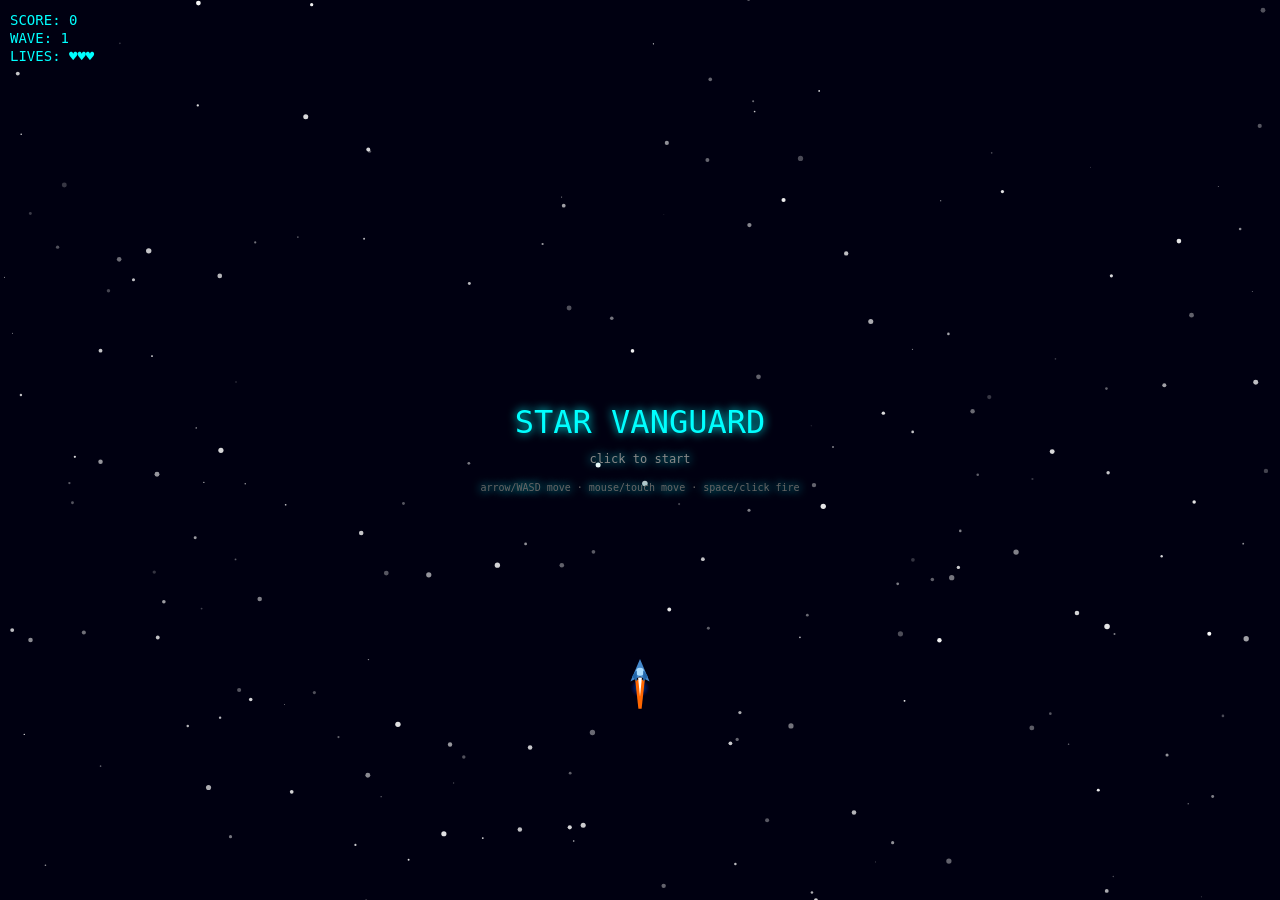
<file: index.html>
<!DOCTYPE html>
<html lang="en">
<head>
<meta charset="UTF-8">
<meta name="viewport" content="width=device-width, initial-scale=1.0, user-scalable=no">
<title>Star Vanguard — Space Shooter</title>
<style>
*{margin:0;padding:0;box-sizing:border-box}
body{background:#000;overflow:hidden;touch-action:none;-webkit-tap-highlight-color:transparent}
canvas{display:block;margin:0 auto}
#ui{position:absolute;top:10px;left:10px;color:#0ff;font:14px monospace;z-index:2;pointer-events:none}
#ui div{margin:2px 0}
#overlay{position:absolute;top:50%;left:50%;transform:translate(-50%,-50%);color:#fff;font:24px monospace;text-align:center;z-index:3;pointer-events:none;text-shadow:0 0 10px #0ff}
</style>
</head>
<body>
<div id="ui">
  <div>SCORE: <span id="score">0</span></div>
  <div>WAVE: <span id="wave">1</span></div>
  <div>LIVES: <span id="lives">♥♥♥</span></div>
  <div id="powerBadge" style="color:#ff0;display:none">POWER-UP</div>
</div>
<div id="overlay"></div>
<canvas id="c"></canvas>

<script>
// ─── STAR VANGUARD ───────────────────────────────────
const canvas = document.getElementById('c');
const ctx = canvas.getContext('2d');
const overlay = document.getElementById('overlay');
const scoreEl = document.getElementById('score');
const waveEl = document.getElementById('wave');
const livesEl = document.getElementById('lives');
const powerBadge = document.getElementById('powerBadge');

let W, H;
function resize() {
  W = canvas.width = window.innerWidth;
  H = canvas.height = window.innerHeight;
}
window.addEventListener('resize', resize);
resize();

// ─── AUDIO ENGINE (Web Audio API) ────────────────────
let audioCtx = null;
function initAudio() {
  if (!audioCtx) audioCtx = new (window.AudioContext || window.webkitAudioContext)();
}
function playSound(freq, type, duration, vol = 0.08, glide = 0) {
  if (!audioCtx) return;
  const t = audioCtx.currentTime;
  const o = audioCtx.createOscillator();
  const g = audioCtx.createGain();
  o.type = type;
  o.frequency.setValueAtTime(freq, t);
  if (glide) o.frequency.linearRampToValueAtTime(freq + glide, t + duration);
  g.gain.setValueAtTime(vol, t);
  g.gain.exponentialRampToValueAtTime(0.001, t + duration);
  o.connect(g);
  g.connect(audioCtx.destination);
  o.start(t);
  o.stop(t + duration);
}
function sfxShoot() { playSound(800, 'square', 0.08, 0.03, -400); }
function sfxHit() { playSound(120, 'sawtooth', 0.15, 0.06); }
function sfxExplosion() { playSound(60, 'sawtooth', 0.3, 0.1); playSound(80, 'triangle', 0.2, 0.08); }
function sfxPowerUp() { playSound(600, 'square', 0.1, 0.05, 200); playSound(900, 'square', 0.08, 0.05, 300); }
function sfxBoss() { playSound(40, 'sawtooth', 0.5, 0.3); }

// ─── INPUT ───────────────────────────────────────────
const keys = {};
let mouseX = W / 2, mouseY = H / 2;
let usingMouse = false;
let usingTouch = false;
let touchActive = false;
let touchId = null;

window.addEventListener('keydown', e => { keys[e.key] = true; initAudio(); });
window.addEventListener('keyup', e => { keys[e.key] = false; });
canvas.addEventListener('mousemove', e => { mouseX = e.clientX; mouseY = e.clientY; usingMouse = true; usingTouch = false; });
canvas.addEventListener('mousedown', e => { initAudio(); usingMouse = true; usingTouch = false; gameState.mouseDown = true; });
canvas.addEventListener('mouseup', () => { gameState.mouseDown = false; });
canvas.addEventListener('touchstart', e => {
  e.preventDefault(); initAudio(); usingTouch = true; usingMouse = false;
  touchActive = true;
  if (touchId === null) {
    touchId = e.changedTouches[0].identifier;
    mouseX = e.changedTouches[0].clientX;
    mouseY = e.changedTouches[0].clientY;
  }
}, {passive: false});
canvas.addEventListener('touchmove', e => {
  e.preventDefault();
  for (let t of e.changedTouches) {
    if (t.identifier === touchId) { mouseX = t.clientX; mouseY = t.clientY; }
  }
}, {passive: false});
canvas.addEventListener('touchend', e => {
  e.preventDefault();
  for (let t of e.changedTouches) {
    if (t.identifier === touchId) { touchId = null; touchActive = false; }
  }
  gameState.mouseDown = false;
}, {passive: false});
canvas.addEventListener('click', () => { initAudio(); if (gameState.state === 'start' || gameState.state === 'gameover') startGame(); });

// ─── PARTICLES ──────────────────────────────────────
const particles = [];
const exhaustParticles = [];
function spawnParticles(x, y, count, color, speed = 3, life = 30, container = particles) {
  for (let i = 0; i < count; i++) {
    const a = Math.random() * Math.PI * 2;
    const s = Math.random() * speed + speed * 0.3;
    container.push({ x, y, vx: Math.cos(a) * s, vy: Math.sin(a) * s, life, maxLife: life, color, size: Math.random() * 3 + 1 });
  }
}
function spawnExhaust(x, y) {
  // Small downward engine particles
  const a = Math.PI / 2 + (Math.random() - 0.5) * 0.6;
  const s = 1 + Math.random() * 2;
  exhaustParticles.push({
    x, y,
    vx: Math.cos(a) * s * 0.3,
    vy: Math.sin(a) * s * 1.5,
    life: 15 + Math.random() * 10,
    maxLife: 25,
    color: Math.random() < 0.5 ? '#ff6600' : '#ffaa00',
    size: 1 + Math.random() * 2,
  });
}

// ─── FLOATING TEXT ──────────────────────────────────
const floatingTexts = [];
function spawnFloatingText(x, y, text, color = '#fff', size = 14) {
  floatingTexts.push({ x, y, text, color, size, vy: -2, life: 45, maxLife: 45 });
}

// ─── COMBO SYSTEM ───────────────────────────────────
function addKill() {
  gameState.comboCount++;
  gameState.comboTimer = 90; // 1.5s window at 60fps
  gameState.comboMultiplier = Math.min(10, 1 + Math.floor(gameState.comboCount / 3));
}
function resetCombo() {
  gameState.comboCount = 0;
  gameState.comboMultiplier = 1;
}

// ─── STARS (parallax background) ───────────────────
const stars = [];
let starBaseW = 0, starBaseH = 0;
function initStars() {
  stars.length = 0;
  starBaseW = W;
  starBaseH = H;
  for (let i = 0; i < 200; i++) {
    stars.push({ x: Math.random() * W, y: Math.random() * H, z: Math.random() * 3 + 0.5, brightness: Math.random() * 0.8 + 0.2 });
  }
}
function scaleStars() {
  // Scale star positions proportionally when viewport resizes
  if (starBaseW === 0 || starBaseH === 0) { initStars(); return; }
  const sx = W / starBaseW;
  const sy = H / starBaseH;
  for (const s of stars) {
    s.x = Math.min(W, Math.max(0, s.x * sx));
    s.y = Math.min(H, Math.max(0, s.y * sy));
  }
  starBaseW = W;
  starBaseH = H;
}
initStars();

// ─── GAME STATE ─────────────────────────────────────
const gameState = {
  state: 'start', // start, playing, gameover
  score: 0,
  wave: 1,
  lives: 3,
  mouseDown: false,
  shootCooldown: 0,
  powerUpActive: false,
  powerUpTimer: 0,
  powerUpType: null,
  invincibleTimer: 0,
  enemySpawnTimer: 0,
  waveEnemiesLeft: 0,
  bossActive: false,
  bossHP: 0,
  bossMaxHP: 0,
  shakeTimer: 0,
  shakeIntensity: 0,
  frameCount: 0,
  comboCount: 0,
  comboTimer: 0,
  comboMultiplier: 1,
  waveTransitionTimer: 0,
};

// ─── PLAYER ─────────────────────────────────────────
const player = {
  x: 0, y: 0,
  vx: 0, vy: 0,
  radius: 16,
  speed: 6,
  dx: 0, dy: 0,
};

function resetPlayer() {
  player.x = W / 2;
  player.y = H * 0.75;
  player.vx = 0;
  player.vy = 0;
}

// ─── BULLETS ────────────────────────────────────────
const bullets = [];
const BULLET_SPEED = 10;
function fireBullet(x, y, angle, speed = BULLET_SPEED) {
  bullets.push({ x, y, vx: Math.cos(angle) * speed, vy: Math.sin(angle) * speed, life: 80 });
}

// ─── ENEMIES ────────────────────────────────────────
const enemies = [];
function spawnEnemy(type) {
  const side = Math.random() < 0.5 ? 'top' : 'left';
  let x, y;
  if (side === 'top') { x = Math.random() * W; y = -30; }
  else { x = -30; y = Math.random() * H * 0.5; }

  const configs = {
    scout: { radius: 12, hp: 1, speed: 2 + Math.random() * 2, color: '#f44', score: 100, fireRate: 0 },
    fighter: { radius: 16, hp: 2, speed: 1.5 + Math.random() * 1.5, color: '#f80', score: 250, fireRate: 120 },
    tank: { radius: 22, hp: 5, speed: 1 + Math.random() * 1, color: '#a4f', score: 500, fireRate: 80 },
    speedy: { radius: 10, hp: 1, speed: 4 + Math.random() * 3, color: '#4f4', score: 150, fireRate: 0 },
  };
  const cfg = configs[type];
  const angle = Math.atan2(player.y - y, player.x - x);
  enemies.push({
    x, y, type,
    radius: cfg.radius,
    hp: cfg.hp,
    maxHp: cfg.hp,
    speed: cfg.speed,
    color: cfg.color,
    score: cfg.score,
    fireRate: cfg.fireRate,
    fireTimer: Math.random() * cfg.fireRate,
    angle,
    wobble: Math.random() * Math.PI * 2,
    wobbleSpeed: (Math.random() - 0.5) * 0.05,
  });
}

function spawnBoss() {
  const boss = {
    x: W / 2, y: -60,
    type: 'boss',
    radius: 40,
    hp: gameState.bossMaxHP,
    maxHp: gameState.bossMaxHP,
    speed: 1.5,
    color: '#f0f',
    score: 5000,
    fireRate: 40,
    fireTimer: 0,
    angle: Math.PI / 2,
    phase: 0,
    phaseTimer: 0,
    targetY: H * 0.2,
  };
  enemies.push(boss);
  gameState.bossActive = true;
  sfxBoss();
}

// ─── POWER-UPS ──────────────────────────────────────
const powerUps = [];
function spawnPowerUp(x, y) {
  const types = ['rapid', 'spread', 'shield'];
  const type = types[Math.floor(Math.random() * types.length)];
  const colors = { rapid: '#ff0', spread: '#0ff', shield: '#0f0' };
  powerUps.push({ x, y, vy: 1.5, type, color: colors[type], radius: 10, life: 300 });
}

function activatePowerUp(type) {
  gameState.powerUpType = type;
  gameState.powerUpTimer = 300; // 5 seconds at 60fps
  gameState.powerUpActive = true;
  powerBadge.style.display = 'block';
  if (type === 'shield') {
    powerBadge.textContent = '🛡 SHIELD';
    gameState.invincibleTimer = 300;
  } else if (type === 'rapid') {
    powerBadge.textContent = '⚡ RAPID FIRE';
  } else if (type === 'spread') {
    powerBadge.textContent = '🔱 SPREAD SHOT';
  }
  sfxPowerUp();
}

// ─── WAVE MANAGEMENT ────────────────────────────────
function startWave() {
  const wave = gameState.wave;
  gameState.enemySpawnTimer = 0;
  const scoutCount = 3 + wave * 2;
  const fighterCount = Math.max(0, wave - 1) * 2;
  const tankCount = Math.max(0, wave - 3);
  const speedyCount = Math.max(0, wave - 2);
  gameState.waveEnemiesLeft = scoutCount + fighterCount + tankCount + speedyCount;

  const spawnList = [];
  for (let i = 0; i < scoutCount; i++) spawnList.push('scout');
  for (let i = 0; i < fighterCount; i++) spawnList.push('fighter');
  for (let i = 0; i < tankCount; i++) spawnList.push('tank');
  for (let i = 0; i < speedyCount; i++) spawnList.push('speedy');

  // Shuffle and stagger
  for (let i = spawnList.length - 1; i > 0; i--) {
    const j = Math.floor(Math.random() * (i + 1));
    [spawnList[i], spawnList[j]] = [spawnList[j], spawnList[i]];
  }

  // Spawn immediately and staggered
  let idx = 0;
  function spawnNext() {
    if (idx >= spawnList.length || gameState.state !== 'playing') return;
    spawnEnemy(spawnList[idx]);
    idx++;
    if (idx < spawnList.length) setTimeout(spawnNext, 300 + Math.random() * 400);
  }
  spawnNext();
  if (spawnList.length > 0) setTimeout(spawnNext, 300 + Math.random() * 400);
}

// ─── GAME LOOP ──────────────────────────────────────
function startGame() {
  initAudio();
  gameState.state = 'playing';
  gameState.score = 0;
  gameState.wave = 1;
  gameState.lives = 3;
  gameState.powerUpActive = false;
  gameState.powerUpTimer = 0;
  gameState.powerUpType = null;
  gameState.invincibleTimer = 0;
  gameState.comboCount = 0;
  gameState.comboTimer = 0;
  gameState.comboMultiplier = 1;
  gameState.waveTransitionTimer = 0;
  gameState.bossActive = false;
  gameState.shakeTimer = 0;
  bullets.length = 0;
  enemies.length = 0;
  particles.length = 0;
  powerUps.length = 0;
  exhaustParticles.length = 0;
  floatingTexts.length = 0;
  resetPlayer();
  overlay.textContent = '';
  powerBadge.style.display = 'none';
  updateHUD();
  startWave();
}

function updateHUD() {
  scoreEl.textContent = gameState.score;
  waveEl.textContent = gameState.wave;
  let hearts = '';
  for (let i = 0; i < gameState.lives; i++) hearts += '♥';
  livesEl.textContent = hearts || '☠';
  if (gameState.comboMultiplier > 1) {
    powerBadge.style.display = 'block';
    powerBadge.textContent = `🔥 COMBO x${gameState.comboMultiplier}`;
    powerBadge.style.color = '#ff0';
  } else if (!gameState.powerUpActive) {
    powerBadge.style.display = 'none';
  }
}

function gameOver() {
  gameState.state = 'gameover';
  sfxExplosion();
  spawnParticles(player.x, player.y, 60, '#ff0', 5, 40);
  spawnParticles(player.x, player.y, 40, '#f80', 4, 35);
  overlay.innerHTML = `GAME OVER<br><span style="font-size:16px;color:#ff0">SCORE: ${gameState.score}</span><br><span style="font-size:12px;color:#888">click to retry</span>`;
  powerBadge.style.display = 'none';
}

function hitPlayer() {
  if (gameState.invincibleTimer > 0) return;
  gameState.lives--;
  gameState.invincibleTimer = 90;
  gameState.shakeTimer = 15;
  gameState.shakeIntensity = 8;
  gameState.powerUpActive = false;
  gameState.powerUpTimer = 0;
  powerBadge.style.display = 'none';
  sfxHit();
  spawnParticles(player.x, player.y, 20, '#fff', 3, 20);
  updateHUD();
  if (gameState.lives <= 0) {
    gameOver();
  }
}

function update() {
  if (gameState.state !== 'playing') return;

  gameState.frameCount++;
  if (gameState.shakeTimer > 0) gameState.shakeTimer--;
  if (gameState.invincibleTimer > 0) gameState.invincibleTimer--;
  if (gameState.comboTimer > 0) {
    gameState.comboTimer--;
    if (gameState.comboTimer <= 0) resetCombo();
  }
  if (gameState.waveTransitionTimer > 0) gameState.waveTransitionTimer--;
  if (gameState.powerUpActive) {
    gameState.powerUpTimer--;
    if (gameState.powerUpTimer <= 0) {
      gameState.powerUpActive = false;
      powerBadge.style.display = 'none';
    }
  }

  // Player movement
  let targetX = player.x, targetY = player.y;
  if (usingMouse || usingTouch) {
    targetX = mouseX;
    targetY = mouseY;
  } else {
    if (keys['ArrowLeft'] || keys['a'] || keys['A']) targetX -= player.speed;
    if (keys['ArrowRight'] || keys['d'] || keys['D']) targetX += player.speed;
    if (keys['ArrowUp'] || keys['w'] || keys['W']) targetY -= player.speed;
    if (keys['ArrowDown'] || keys['s'] || keys['S']) targetY += player.speed;
  }
  player.dx = targetX - player.x;
  player.dy = targetY - player.y;
  const dist = Math.sqrt(player.dx * player.dx + player.dy * player.dy);
  if (dist > player.speed) {
    player.dx = player.dx / dist * player.speed;
    player.dy = player.dy / dist * player.speed;
  }
  player.x += player.dx;
  player.y += player.dy;

  // Clamp
  const margin = player.radius;
  player.x = Math.max(margin, Math.min(W - margin, player.x));
  player.y = Math.max(margin, Math.min(H - margin, player.y));

  // Engine exhaust trail
  if (gameState.state === 'playing') {
    spawnExhaust(player.x, player.y + player.radius * 0.6);
    if (gameState.frameCount % 2 === 0) spawnExhaust(player.x - 4, player.y + player.radius * 0.5);
    if (gameState.frameCount % 2 === 0) spawnExhaust(player.x + 4, player.y + player.radius * 0.5);
  }

  // Shooting
  if (gameState.shootCooldown > 0) gameState.shootCooldown--;
  const cd = gameState.powerUpType === 'rapid' ? 5 : 12;
  const autoFire = usingMouse || usingTouch ? gameState.mouseDown : (keys[' '] || keys['z'] || keys['Z'] || keys['j'] || keys['J']);
  if (autoFire && gameState.shootCooldown <= 0) {
    gameState.shootCooldown = cd;
    sfxShoot();
    const angle = -Math.PI / 2;
    if (gameState.powerUpType === 'spread') {
      fireBullet(player.x, player.y, angle, BULLET_SPEED);
      fireBullet(player.x, player.y, angle - 0.15, BULLET_SPEED);
      fireBullet(player.x, player.y, angle + 0.15, BULLET_SPEED);
      fireBullet(player.x, player.y, angle - 0.3, BULLET_SPEED * 0.9);
      fireBullet(player.x, player.y, angle + 0.3, BULLET_SPEED * 0.9);
    } else {
      fireBullet(player.x, player.y, angle);
    }
  }

  // Update bullets
  for (let i = bullets.length - 1; i >= 0; i--) {
    const b = bullets[i];
    b.x += b.vx;
    b.y += b.vy;
    b.life--;
    if (b.life <= 0 || b.x < -20 || b.x > W + 20 || b.y < -20 || b.y > H + 20) {
      bullets.splice(i, 1);
    }
  }

  // Update enemies
  for (let i = enemies.length - 1; i >= 0; i--) {
    const e = enemies[i];
    if (e.type === 'boss') {
      // Boss AI
      e.phaseTimer++;
      if (e.phaseTimer > 180) { e.phase = (e.phase + 1) % 3; e.phaseTimer = 0; }

      if (e.y < e.targetY) {
        e.y += e.speed;
      } else {
        if (e.phase === 0) {
          e.x += Math.sin(e.phaseTimer * 0.03) * 3;
        } else if (e.phase === 1) {
          e.x = W / 2 + Math.sin(e.phaseTimer * 0.02) * W * 0.4;
        } else {
          e.x = W / 2 + Math.cos(e.phaseTimer * 0.025) * W * 0.35;
        }
      }

      // Boss shooting
      e.fireTimer++;
      if (e.fireTimer >= e.fireRate) {
        e.fireTimer = 0;
        const spread = 0.2;
        for (let j = -2; j <= 2; j++) {
          const a = Math.PI / 2 + j * spread;
          enemies.push({
            x: e.x, y: e.y + e.radius, type: 'ebullet',
            radius: 4, hp: 1, maxHp: 1, speed: 6,
            color: '#f0f', score: 0, fireRate: 0, fireTimer: 0,
            angle: a, vx: Math.cos(a) * 6, vy: Math.sin(a) * 6, life: 120,
          });
        }
      }

      if (e.hp <= 0) {
        addKill();
        const pts = e.score * gameState.comboMultiplier;
        gameState.score += pts;
        gameState.bossActive = false;
        spawnParticles(e.x, e.y, 80, '#f0f', 8, 50);
        spawnParticles(e.x, e.y, 60, '#fff', 6, 40);
        spawnFloatingText(e.x, e.y, `+${pts} BOSS! x${gameState.comboMultiplier}`, '#f0f', 22);
        sfxExplosion();
        spawnPowerUp(e.x, e.y);
        enemies.splice(i, 1);
        // Next wave
        gameState.wave++;
        updateHUD();
        setTimeout(startWave, 1500);
        continue;
      }
    } else if (e.type === 'ebullet') {
      e.x += e.vx;
      e.y += e.vy;
      e.life--;
      if (e.life <= 0 || e.x < -40 || e.x > W + 40 || e.y > H + 40) {
        enemies.splice(i, 1);
        continue;
      }
    } else {
      // Regular enemy AI
      e.wobble += e.wobbleSpeed;
      const targetAngle = Math.atan2(player.y - e.y, player.x - e.x);
      e.angle += (targetAngle - e.angle + e.wobble) * 0.03;
      e.x += Math.cos(e.angle) * e.speed;
      e.y += Math.sin(e.angle) * e.speed;

      // Enemy shooting
      if (e.fireRate > 0) {
        e.fireTimer++;
        if (e.fireTimer >= e.fireRate) {
          e.fireTimer = 0;
          const a = Math.atan2(player.y - e.y, player.x - e.x);
          enemies.push({
            x: e.x, y: e.y, type: 'ebullet',
            radius: 3, hp: 1, maxHp: 1, speed: 5,
            color: '#f44', score: 0, fireRate: 0, fireTimer: 0,
            angle: a, vx: Math.cos(a) * 5, vy: Math.sin(a) * 5, life: 100,
          });
        }
      }

      // Remove if off screen (far)
      if (e.y > H + 100 || e.x < -100 || e.x > W + 100) {
        enemies.splice(i, 1);
        gameState.waveEnemiesLeft--;
        checkWaveComplete();
        continue;
      }
    }
  }

  // Enemy-bullet collision
  for (let bi = bullets.length - 1; bi >= 0; bi--) {
    const b = bullets[bi];
    let hit = false;
    for (let ei = enemies.length - 1; ei >= 0; ei--) {
      const e = enemies[ei];
      if (e.type === 'ebullet') continue;
      const dx = b.x - e.x;
      const dy = b.y - e.y;
      if (dx * dx + dy * dy < (e.radius + 4) * (e.radius + 4)) {
        e.hp--;
        hit = true;
        spawnParticles(b.x, b.y, 3, '#fff', 2, 10);
        if (e.hp <= 0) {
          addKill();
          const pts = e.score * gameState.comboMultiplier;
          gameState.score += pts;
          spawnParticles(e.x, e.y, 15, e.color, 3, 20);
          const comboLabel = gameState.comboMultiplier > 1 ? ` x${gameState.comboMultiplier}` : '';
          spawnFloatingText(e.x, e.y, `+${pts}${comboLabel}`, e.color, 16);
          if (Math.random() < 0.1) spawnPowerUp(e.x, e.y);
          enemies.splice(ei, 1);
          if (e.type !== 'boss') {
            gameState.waveEnemiesLeft--;
            checkWaveComplete();
          }
        }
        break;
      }
    }
    if (hit) bullets.splice(bi, 1);
  }

  // Player-enemy collision
  for (let i = enemies.length - 1; i >= 0; i--) {
    const e = enemies[i];
    if (e.type === 'ebullet') {
      const dx = player.x - e.x;
      const dy = player.y - e.y;
      if (dx * dx + dy * dy < (player.radius + e.radius) * (player.radius + e.radius)) {
        enemies.splice(i, 1);
        hitPlayer();
        spawnParticles(e.x, e.y, 8, '#f00', 3, 15);
        continue;
      }
    } else {
      const dx = player.x - e.x;
      const dy = player.y - e.y;
      if (dx * dx + dy * dy < (player.radius + e.radius) * (player.radius + e.radius)) {
        hitPlayer();
        enemies.splice(i, 1);
        spawnParticles(e.x, e.y, 20, e.color, 4, 25);
        if (e.type !== 'boss') {
          gameState.waveEnemiesLeft--;
          checkWaveComplete();
        }
        continue;
      }
    }
  }

  // Power-up collection
  for (let i = powerUps.length - 1; i >= 0; i--) {
    const p = powerUps[i];
    p.y += p.vy;
    p.life--;
    if (p.life <= 0 || p.y > H + 30) { powerUps.splice(i, 1); continue; }
    const dx = player.x - p.x;
    const dy = player.y - p.y;
    if (dx * dx + dy * dy < (player.radius + p.radius) * (player.radius + p.radius)) {
      activatePowerUp(p.type);
      powerUps.splice(i, 1);
    }
  }

  // Update particles
  for (let i = particles.length - 1; i >= 0; i--) {
    const p = particles[i];
    p.x += p.vx;
    p.y += p.vy;
    p.life--;
    if (p.life <= 0) particles.splice(i, 1);
  }

  // Update exhaust particles
  for (let i = exhaustParticles.length - 1; i >= 0; i--) {
    const p = exhaustParticles[i];
    p.x += p.vx;
    p.y += p.vy;
    p.life--;
    if (p.life <= 0) exhaustParticles.splice(i, 1);
  }

  // Update floating texts
  for (let i = floatingTexts.length - 1; i >= 0; i--) {
    const ft = floatingTexts[i];
    ft.y += ft.vy;
    ft.life--;
    if (ft.life <= 0) floatingTexts.splice(i, 1);
  }

  updateHUD();
}

function checkWaveComplete() {
  if (gameState.waveEnemiesLeft <= 0 && !gameState.bossActive && enemies.filter(e => e.type !== 'ebullet').length === 0) {
    // Boss every 3 waves
    if (gameState.wave % 3 === 0) {
      gameState.bossMaxHP = 10 + gameState.wave * 5;
      gameState.bossHP = gameState.bossMaxHP;
      overlay.innerHTML = `<span style="font-size:28px;color:#f0f">⚠ BOSS INCOMING ⚠</span>`;
      setTimeout(() => { if (gameState.state === 'playing') overlay.innerHTML = ''; }, 800);
      setTimeout(spawnBoss, 1000);
    } else {
      gameState.wave++;
      updateHUD();
      overlay.innerHTML = `<span style="font-size:28px;color:#0ff">WAVE ${gameState.wave}</span>`;
      setTimeout(() => { if (gameState.state === 'playing') overlay.innerHTML = ''; }, 1200);
      setTimeout(startWave, 1500);
    }
  }
}

// ─── RENDER ─────────────────────────────────────────
function drawShip(x, y, radius, color, isPlayer = false) {
  ctx.save();
  ctx.translate(x, y);

  if (isPlayer) {
    // Player ship - detailed design
    ctx.rotate(-Math.PI / 2); // point up

    // Engine glow
    const glowGrad = ctx.createRadialGradient(-radius * 0.8, 0, 0, -radius * 0.8, 0, radius * 0.6);
    glowGrad.addColorStop(0, 'rgba(0,200,255,0.8)');
    glowGrad.addColorStop(0.5, 'rgba(0,100,255,0.3)');
    glowGrad.addColorStop(1, 'rgba(0,0,255,0)');
    ctx.fillStyle = glowGrad;
    ctx.beginPath();
    ctx.arc(-radius * 0.9, 0, radius * 0.6, 0, Math.PI * 2);
    ctx.fill();

    // Flicker flames
    if (gameState.frameCount % 3 === 0) {
      const flameLen = radius * 0.5 + Math.random() * radius * 0.8;
      ctx.fillStyle = '#ff6600';
      ctx.beginPath();
      ctx.moveTo(-radius * 0.3, -radius * 0.3);
      ctx.lineTo(-radius - flameLen, -radius * 0.1);
      ctx.lineTo(-radius - flameLen, radius * 0.1);
      ctx.lineTo(-radius * 0.3, radius * 0.3);
      ctx.fill();
    } else {
      const flameLen = radius * 0.4 + Math.random() * radius * 0.6;
      ctx.fillStyle = '#ffaa00';
      ctx.beginPath();
      ctx.moveTo(-radius * 0.3, -radius * 0.25);
      ctx.lineTo(-radius - flameLen, 0);
      ctx.lineTo(-radius * 0.3, radius * 0.25);
      ctx.fill();
    }

    // Inner flame
    const innerLen = radius * 0.3 + Math.random() * radius * 0.3;
    ctx.fillStyle = '#fff';
    ctx.beginPath();
    ctx.moveTo(-radius * 0.15, -radius * 0.12);
    ctx.lineTo(-radius - innerLen, 0);
    ctx.lineTo(-radius * 0.15, radius * 0.12);
    ctx.fill();

    // Main body
    ctx.fillStyle = '#4488cc';
    ctx.beginPath();
    ctx.moveTo(radius, 0);
    ctx.lineTo(-radius * 0.4, -radius * 0.6);
    ctx.lineTo(-radius * 0.1, 0);
    ctx.lineTo(-radius * 0.4, radius * 0.6);
    ctx.closePath();
    ctx.fill();

    // Cockpit
    ctx.fillStyle = '#aaddff';
    ctx.beginPath();
    ctx.arc(radius * 0.2, 0, radius * 0.25, 0, Math.PI * 2);
    ctx.fill();

    // Wing accents
    ctx.fillStyle = '#2266aa';
    ctx.beginPath();
    ctx.moveTo(radius * 0.3, -radius * 0.2);
    ctx.lineTo(-radius * 0.1, -radius * 0.5);
    ctx.lineTo(-radius * 0.4, -radius * 0.2);
    ctx.closePath();
    ctx.fill();
    ctx.beginPath();
    ctx.moveTo(radius * 0.3, radius * 0.2);
    ctx.lineTo(-radius * 0.1, radius * 0.5);
    ctx.lineTo(-radius * 0.4, radius * 0.2);
    ctx.closePath();
    ctx.fill();

    // Invincibility shield
    if (gameState.invincibleTimer > 0 && gameState.invincibleTimer % 10 < 5) {
      ctx.strokeStyle = '#0ff';
      ctx.lineWidth = 2;
      ctx.beginPath();
      ctx.arc(0, 0, radius * 1.4, 0, Math.PI * 2);
      ctx.stroke();
    }
  } else {
    // Enemy ship
    ctx.rotate(Math.PI / 2);
    ctx.fillStyle = color;
    ctx.beginPath();
    // Hexagonal/diamond shape
    const r = radius;
    ctx.moveTo(0, -r);
    ctx.lineTo(r * 0.7, -r * 0.4);
    ctx.lineTo(r * 0.7, r * 0.4);
    ctx.lineTo(0, r);
    ctx.lineTo(-r * 0.7, r * 0.4);
    ctx.lineTo(-r * 0.7, -r * 0.4);
    ctx.closePath();
    ctx.fill();

    // Eye/core
    ctx.fillStyle = '#fff';
    ctx.beginPath();
    ctx.arc(0, r * 0.2, r * 0.25, 0, Math.PI * 2);
    ctx.fill();
  }

  ctx.restore();
}

function drawBoss(x, y, radius, hp, maxHp) {
  ctx.save();
  ctx.translate(x, y);

  // Pulsing aura
  const pulse = Math.sin(gameState.frameCount * 0.05) * 0.2 + 0.8;
  ctx.strokeStyle = `rgba(255,0,255,${0.3 * pulse})`;
  ctx.lineWidth = 3;
  ctx.beginPath();
  ctx.arc(0, 0, radius * 1.5, 0, Math.PI * 2);
  ctx.stroke();

  // Body
  const grad = ctx.createRadialGradient(0, 0, radius * 0.2, 0, 0, radius);
  grad.addColorStop(0, '#faf');
  grad.addColorStop(0.5, '#a0a');
  grad.addColorStop(1, '#606');
  ctx.fillStyle = grad;
  ctx.beginPath();
  // Complex boss shape
  const spikes = 8;
  for (let i = 0; i < spikes; i++) {
    const a = (i / spikes) * Math.PI * 2 - Math.PI / 2;
    const a2 = ((i + 0.5) / spikes) * Math.PI * 2 - Math.PI / 2;
    const outerR = radius * (0.7 + pulse * 0.3);
    const innerR = radius * 0.5;
    if (i === 0) ctx.moveTo(Math.cos(a) * outerR, Math.sin(a) * outerR);
    else ctx.lineTo(Math.cos(a) * outerR, Math.sin(a) * outerR);
    ctx.lineTo(Math.cos(a2) * innerR, Math.sin(a2) * innerR);
  }
  ctx.closePath();
  ctx.fill();
  ctx.strokeStyle = '#f0f';
  ctx.lineWidth = 2;
  ctx.stroke();

  // Eye
  ctx.fillStyle = '#fff';
  ctx.beginPath();
  ctx.arc(0, -radius * 0.2, radius * 0.25, 0, Math.PI * 2);
  ctx.fill();
  ctx.fillStyle = '#000';
  ctx.beginPath();
  ctx.arc(0, -radius * 0.2, radius * 0.1, 0, Math.PI * 2);
  ctx.fill();

  // HP bar
  const barW = radius * 2;
  const barH = 6;
  const barY = -radius - 18;
  ctx.fillStyle = '#333';
  ctx.fillRect(-barW / 2, barY, barW, barH);
  ctx.fillStyle = '#f0f';
  ctx.fillRect(-barW / 2, barY, barW * (hp / maxHp), barH);

  ctx.restore();
}

function render() {
  // Screen shake
  let sx = 0, sy = 0;
  if (gameState.shakeTimer > 0) {
    sx = (Math.random() - 0.5) * gameState.shakeIntensity * (gameState.shakeTimer / 15);
    sy = (Math.random() - 0.5) * gameState.shakeIntensity * (gameState.shakeTimer / 15);
  }
  ctx.save();
  ctx.translate(sx, sy);

  // Background
  ctx.fillStyle = '#000011';
  ctx.fillRect(0, 0, W, H);

  // Stars with vertical parallax
  for (const s of stars) {
    s.y += s.z * 0.4;
    if (s.y > H + 10) { s.y = -10; s.x = Math.random() * W; }
    const alpha = s.brightness;
    const size = s.z * 0.8;
    ctx.fillStyle = `rgba(255,255,255,${alpha})`;
    ctx.beginPath();
    ctx.arc(s.x, s.y, size, 0, Math.PI * 2);
    ctx.fill();
  }

  // Power-ups
  for (const p of powerUps) {
    const pulse = Math.sin(gameState.frameCount * 0.1) * 0.3 + 0.7;
    ctx.save();
    ctx.translate(p.x, p.y);
    ctx.fillStyle = p.color;
    ctx.globalAlpha = pulse;
    ctx.beginPath();
    // Diamond shape
    ctx.moveTo(0, -p.radius);
    ctx.lineTo(p.radius, 0);
    ctx.lineTo(0, p.radius);
    ctx.lineTo(-p.radius, 0);
    ctx.closePath();
    ctx.fill();
    ctx.globalAlpha = 1;
    // Icon
    ctx.fillStyle = '#000';
    ctx.font = `${p.radius}px monospace`;
    ctx.textAlign = 'center';
    ctx.textBaseline = 'middle';
    const icons = { rapid: '⚡', spread: '🔱', shield: '🛡' };
    ctx.fillText(icons[p.type], 0, 1);
    ctx.restore();
  }

  // Bullets — batched to reduce draw calls
  ctx.fillStyle = '#0ff';
  ctx.shadowColor = '#0ff';
  ctx.shadowBlur = 8;
  ctx.beginPath();
  for (const b of bullets) {
    ctx.moveTo(b.x + 3, b.y);
    ctx.arc(b.x, b.y, 3, 0, Math.PI * 2);
  }
  ctx.fill();
  ctx.shadowBlur = 0;

  // Enemies
  for (const e of enemies) {
    if (e.type === 'ebullet') {
      ctx.fillStyle = e.color;
      ctx.beginPath();
      ctx.arc(e.x, e.y, e.radius, 0, Math.PI * 2);
      ctx.fill();
    } else if (e.type === 'boss') {
      drawBoss(e.x, e.y, e.radius, e.hp, e.maxHp);
    } else {
      drawShip(e.x, e.y, e.radius, e.color);
      // HP bar for tanks
      if (e.type === 'tank') {
        const barW = e.radius * 1.5;
        ctx.fillStyle = '#333';
        ctx.fillRect(e.x - barW / 2, e.y - e.radius - 8, barW, 3);
        ctx.fillStyle = '#4f4';
        ctx.fillRect(e.x - barW / 2, e.y - e.radius - 8, barW * (e.hp / e.maxHp), 3);
      }
    }
  }

  // Particles
  for (const p of particles) {
    const alpha = p.life / p.maxLife;
    ctx.fillStyle = p.color;
    ctx.globalAlpha = alpha;
    ctx.beginPath();
    ctx.arc(p.x, p.y, p.size * alpha, 0, Math.PI * 2);
    ctx.fill();
  }
  ctx.globalAlpha = 1;

  // Exhaust trail particles
  for (const p of exhaustParticles) {
    const alpha = p.life / p.maxLife;
    ctx.fillStyle = p.color;
    ctx.globalAlpha = alpha * 0.7;
    ctx.beginPath();
    ctx.arc(p.x, p.y, p.size, 0, Math.PI * 2);
    ctx.fill();
  }
  ctx.globalAlpha = 1;

  // Floating score text
  for (const ft of floatingTexts) {
    const alpha = ft.life / ft.maxLife;
    ctx.globalAlpha = alpha;
    ctx.fillStyle = ft.color;
    ctx.font = `bold ${ft.size}px monospace`;
    ctx.textAlign = 'center';
    ctx.textBaseline = 'middle';
    ctx.fillText(ft.text, ft.x, ft.y);
  }
  ctx.globalAlpha = 1;

  // Player
  if (gameState.state !== 'gameover') {
    drawShip(player.x, player.y, player.radius, '#4488cc', true);
  }

  ctx.restore();

  // Overlay messages
  if (gameState.state === 'start') {
    overlay.innerHTML = `<span style="font-size:32px;color:#0ff">STAR VANGUARD</span><br>
      <span style="font-size:12px;color:#888">click to start</span><br>
      <span style="font-size:10px;color:#666">arrow/WASD move · mouse/touch move · space/click fire</span>`;
  }
}

// ─── MAIN LOOP ──────────────────────────────────────
resetPlayer();
function loop() {
  update();
  render();
  requestAnimationFrame(loop);
}
requestAnimationFrame(loop);

// Handle resize for stars
window.addEventListener('resize', () => {
  resize();
  scaleStars();
});
</script>
</body>
</html>
</file>
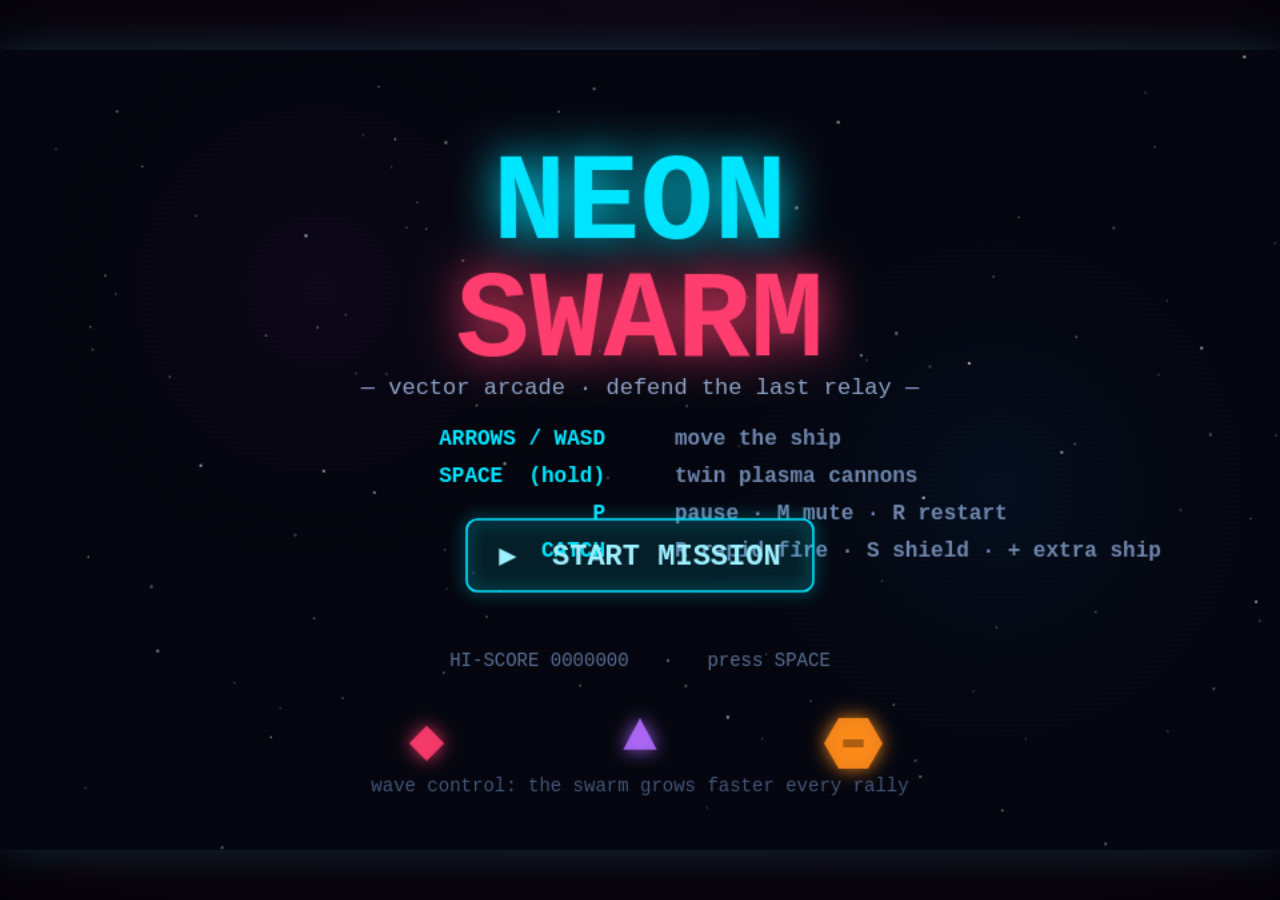
<file: game/index.html>
<!DOCTYPE html>
<html lang="en">
<head>
<meta charset="UTF-8">
<meta name="viewport" content="width=device-width, initial-scale=1.0">
<title>NEON SWARM — Arcade Space Shooter</title>
<style>
  :root { --bg: #04050d; --cyan: #00e5ff; --pink: #ff3d6e; }
  * { margin: 0; padding: 0; box-sizing: border-box; }
  html, body {
    width: 100%; height: 100%;
    background: radial-gradient(1200px 700px at 50% 42%, #0a0f24 0%, var(--bg) 62%, #020208 100%);
    overflow: hidden;
    font-family: "Courier New", ui-monospace, Menlo, Consolas, monospace;
    -webkit-user-select: none; user-select: none;
  }
  #wrap {
    position: fixed; inset: 0;
    display: flex; align-items: center; justify-content: center;
    padding: 12px;
  }
  canvas {
    display: block;
    width: min(96vw, calc(96vh * 1.6));
    height: min(96vh, calc(96vw / 1.6));
    image-rendering: auto;
    box-shadow: 0 0 40px rgba(0, 229, 255, 0.16), 0 0 120px rgba(255, 61, 110, 0.10);
    border-radius: 6px;
    cursor: crosshair;
    outline: none;
  }
</style>
</head>
<body>
<div id="wrap"><canvas id="c" width="960" height="600" tabindex="0"></canvas></div>
<script>
'use strict';
/* ================================================================
   NEON SWARM — a single-file neon space shooter.
   Canvas + vanilla JS only. No libraries, no network, no assets.
   Controls: Arrows / WASD move · Space fire · P pause · M mute · R restart
   Hash scenes for screenshots: #scene=title | #scene=play | #scene=over
   ================================================================ */

/* ---------------- canvas & timing ---------------- */
const cv = document.getElementById('c');
const ctx = cv.getContext('2d');
const W = cv.width, H = cv.height;
const DPR_CAP = 2;
function fit() {
  const wrap = document.getElementById('wrap');
  const vw = wrap.clientWidth, vh = wrap.clientHeight;
  const s = Math.max(0.2, Math.min(vw / W, vh / H));
  cv.style.width = (W * s) + 'px';
  cv.style.height = (H * s) + 'px';
}
window.addEventListener('resize', fit); fit();

const TAU = Math.PI * 2;
const rand = (a, b) => a + Math.random() * (b - a);
const irand = (a, b) => Math.floor(rand(a, b + 1));
const clamp = (v, a, b) => (v < a ? a : v > b ? b : v);
const dist2 = (ax, ay, bx, by) => { const dx = ax - bx, dy = ay - by; return dx * dx + dy * dy; };
const pick = arr => arr[Math.floor(Math.random() * arr.length)];
let last = performance.now();

/* ---------------- audio (generated blips, no assets) ---------------- */
let AC = null, muted = false;
function audio() {
  if (!AC) { try { AC = new (window.AudioContext || window.webkitAudioContext)(); } catch (e) { AC = null; } }
  if (AC && AC.state === 'suspended') AC.resume().catch(() => {});
  return AC;
}
function blip(freq, dur, type, vol, slide) {
  if (muted) return;
  const ac = audio(); if (!ac || ac.state !== 'running') return;
  const t = ac.currentTime;
  const o = ac.createOscillator(), g = ac.createGain();
  o.type = type; o.frequency.setValueAtTime(freq, t);
  if (slide) o.frequency.exponentialRampToValueAtTime(Math.max(30, freq + slide), t + dur);
  g.gain.setValueAtTime(vol, t);
  g.gain.exponentialRampToValueAtTime(0.0001, t + dur);
  o.connect(g).connect(ac.destination);
  o.start(t); o.stop(t + dur + 0.02);
}
const SFX = {
  shoot: () => blip(880, 0.07, 'square', 0.045, -500),
  boom:  () => blip(140, 0.28, 'sawtooth', 0.11, -80),
  hit:   () => blip(220, 0.16, 'triangle', 0.12, -140),
  pow:   () => { blip(520, 0.09, 'square', 0.07, 300); blip(780, 0.12, 'square', 0.06, 300); },
  over:  () => { blip(330, 0.5, 'sawtooth', 0.09, -260); blip(160, 0.7, 'sawtooth', 0.08, -100); },
  wave:  () => { blip(300, 0.12, 'square', 0.06, 180); },
  oneup: () => { blip(500, 0.1, 'square', 0.07, 200); blip(700, 0.1, 'square', 0.07, 200); blip(900, 0.14, 'square', 0.07, 200); },
};

/* ---------------- background: starfield + speed lines ---------------- */
const stars = [];
for (let i = 0; i < 110; i++) {
  stars.push({ x: rand(0, W), y: rand(0, H), z: rand(0.3, 1), tw: rand(0, TAU), spd: rand(0.4, 1.2) });
}
function drawBg(dt, speedMul) {
  ctx.fillStyle = '#05060f';
  ctx.fillRect(0, 0, W, H);
  // nebula glows
  const neb = (x, y, r, c) => {
    const g = ctx.createRadialGradient(x, y, 0, x, y, r);
    g.addColorStop(0, c); g.addColorStop(1, 'rgba(0,0,0,0)');
    ctx.fillStyle = g; ctx.fillRect(x - r, y - r, r * 2, r * 2);
  };
  neb(W * 0.25, H * 0.3, 260, 'rgba(64,20,90,0.16)');
  neb(W * 0.78, H * 0.55, 300, 'rgba(10,60,110,0.18)');
  // stars
  for (const s of stars) {
    s.y += s.spd * 22 * s.z * dt * speedMul;
    s.tw += dt * 3;
    if (s.y > H) { s.y = -2; s.x = rand(0, W); }
    const tw = 0.45 + 0.45 * Math.sin(s.tw);
    ctx.fillStyle = `rgba(${180 + s.z * 60 | 0},${210 + s.z * 40 | 0},255,${0.25 + 0.55 * tw * s.z})`;
    const sz = s.z > 0.75 ? 2 : 1.4;
    ctx.fillRect(s.x, s.y, sz, sz);
  }
  // speed lines during play
  if (speedMul > 1.7) {
    ctx.strokeStyle = 'rgba(120,200,255,0.05)';
    ctx.lineWidth = 1;
    for (let i = 0; i < 7; i++) {
      const x = ((i * 137 + (performance.now() * 0.9) % 137) % W);
      ctx.beginPath(); ctx.moveTo(x, -10); ctx.lineTo(x + 8, 130); ctx.stroke();
    }
  }
  // subtle scanlines
  ctx.fillStyle = 'rgba(0,0,0,0.14)';
  for (let y = 0; y < H; y += 4) ctx.fillRect(0, y, W, 1);
}

/* ---------------- input ---------------- */
const keys = {};
window.addEventListener('keydown', e => {
  const k = e.key.toLowerCase();
  if ([' ', 'arrowup', 'arrowdown', 'arrowleft', 'arrowright'].includes(e.key.toLowerCase()) || e.key === ' ') e.preventDefault();
  keys[k] = true;
  handleKeyPress(k);
});
window.addEventListener('keyup', e => { keys[e.key.toLowerCase()] = false; });
function key(...names) { return names.some(n => keys[n]); }
function handleKeyPress(k) {
  audio();
  if (k === 'm') { muted = !muted; return; }
  if (G.scene === 'title' && (k === ' ' || k === 'enter')) { startGame(); return; }
  if (G.scene === 'over' && (k === 'r' || k === 'enter' || k === ' ')) { startGame(); return; }
  if (G.scene === 'play' && (k === 'p' || k === 'escape')) { G.paused = !G.paused; return; }
}
let mouse = { x: 0, y: 0, down: false };
function canvasPos(e) {
  const r = cv.getBoundingClientRect();
  return { x: (e.clientX - r.left) * (W / r.width), y: (e.clientY - r.top) * (H / r.height) };
}
cv.addEventListener('mousemove', e => { const p = canvasPos(e); mouse.x = p.x; mouse.y = p.y; });
cv.addEventListener('mousedown', e => {
  audio();
  const p = canvasPos(e);
  if (G.scene === 'title' && inRect(p, startBtn)) startGame();
  else if (G.scene === 'over' && inRect(p, restartBtn)) startGame();
  else if (G.scene === 'play') mouse.down = true;
});
cv.addEventListener('mouseup', () => { mouse.down = false; });

/* ---------------- game state ---------------- */
const G = {
  scene: 'title', t: 0, paused: false,
  score: 0, hi: 0, lives: 3, wave: 1, kills: 0, shots: 0, hits: 0,
  combo: 0, comboT: 0, overT: 0,
  shake: 0, waveBanner: 0,
};
try { G.hi = +(localStorage.getItem('neon-swarm-hi') || 0) || 0; } catch (e) {}

const player = {
  x: W / 2, y: H - 90, r: 13, speed: 330,
  fireCD: 0, invuln: 0, rapid: 0, shield: false, tilt: 0, dead: false,
};
let bullets = [], ebullets = [], enemies = [], parts = [], powers = [];

/* ---------------- entity factories ---------------- */
function pSpawn(x, y, vx, vy, life, color, size, glow) {
  parts.push({ x, y, vx, vy, life, max: life, color, size, glow: !!glow });
}
function explode(x, y, color, n, spd) {
  for (let i = 0; i < n; i++) {
    const a = rand(0, TAU), s = rand(spd * 0.3, spd);
    pSpawn(x, y, Math.cos(a) * s, Math.sin(a) * s, rand(0.25, 0.7), color, rand(1.5, 3.5), true);
  }
  pSpawn(x, y, 0, 0, 0.35, '#ffffff', 14, true); // shockwave core
  G.shake = Math.min(G.shake + 4, 9);
}
function addRing(x, y, color) {
  parts.push({ x, y, ring: true, r: 6, vr: 220, life: 0.4, max: 0.4, color, size: 2 });
}
function dropPower(x, y) {
  if (Math.random() > 0.085) return;
  const roll = Math.random();
  powers.push({
    x, y, r: 11,
    kind: roll < 0.42 ? 'R' : roll < 0.78 ? 'S' : 'H',
    t: 0,
  });
}
const KINDS = {
  R: { color: '#ffe14d', label: 'R', name: 'RAPID FIRE' },
  S: { color: '#4dffb1', label: 'S', name: 'SHIELD' },
  H: { color: '#ff6ec7', label: '+', name: '+1 SHIP' },
};
function spawnEnemy(kind, x, y, wave) {
  const d = 1 + (wave - 1) * 0.35;
  const base = {
    x, y, t: rand(0, TAU), kind, dead: false,
    fireT: rand(1.2, 2.8),
  };
  if (kind === 'grunt') {
    Object.assign(base, { r: 15, hp: 1, speed: (34 + wave * 4) * d * 0.9, fireRate: rand(2.6, 4) - wave * 0.18, sway: rand(26, 60), swayF: rand(1.2, 2), pts: 100, color: '#ff3d6e' });
  } else if (kind === 'weaver') {
    Object.assign(base, { r: 14, hp: 2, speed: (46 + wave * 5) * d * 0.9, fireRate: rand(3, 4.6) - wave * 0.2, sway: rand(60, 110), swayF: rand(2.2, 3.2), pts: 160, color: '#b26bff' });
  } else { // tank
    Object.assign(base, { r: 24, hp: 4 + Math.floor(wave / 2), speed: (20 + wave * 2.2), fireRate: rand(1.9, 2.6), sway: 0, swayF: 0, pts: 420, color: '#ff8c1a', aimed: true });
  }
  enemies.push(base);
}

/* ---------------- wave spawning ---------------- */
let spawnQueue = [], spawnT = 0, waveState = 'spawning';
function queueWave(w) {
  spawnQueue = [];
  const rows = Math.min(2 + Math.floor((w - 1) / 2), 5);
  const cols = Math.min(5 + w, 9);
  for (let r = 0; r < rows; r++) {
    for (let c = 0; c < cols; c++) {
      let kind = 'grunt';
      if (w >= 2 && r === rows - 1 && c % 2 === 0) kind = 'weaver';
      if (w >= 3 && r === 0 && c % 3 === 0) kind = 'tank';
      spawnQueue.push({ kind, x: 70 + c * ((W - 140) / Math.max(1, cols - 1)), y: -30 - r * 48, d: c * 0.05 + r * 0.14 });
    }
  }
  spawnT = 0; waveState = 'spawning';
}
function startWave(w) {
  G.wave = w;
  G.waveBanner = 1.8;
  queueWave(w);
  SFX.wave();
}

/* ---------------- run control ---------------- */
function startGame() {
  // A human is driving: disable the screenshot autopilot for this run.
  G.demo = false; demo.on = false;
  G.scene = 'play'; G.t = 0;
  G.score = 0; G.lives = 3; G.kills = 0; G.shots = 0; G.hits = 0;
  G.combo = 0; G.comboT = 0; G.paused = false; G.shake = 0;
  player.x = W / 2; player.y = H - 90; player.invuln = 1.6; player.rapid = 0;
  player.shield = false; player.dead = false; player.fireCD = 0; player.tilt = 0;
  bullets = []; ebullets = []; enemies = []; parts = []; powers = [];
  startWave(1);
}
function gameOver() {
  G.scene = 'over';
  G.overT = 0;
  if (G.score > G.hi) {
    G.hi = G.score;
    try { localStorage.setItem('neon-swarm-hi', String(G.hi)); } catch (e) {}
  }
  SFX.over();
}

/* ---------------- butts & UI ---------------- */
let startBtn = { x: W / 2 - 130, y: 352, w: 260, h: 54 };
let restartBtn = { x: W / 2 - 130, y: 396, w: 260, h: 54 };
function inRect(p, r) { return p.x >= r.x && p.x <= r.x + r.w && p.y >= r.y && p.y <= r.y + r.h; }
function drawButton(b, label, hover) {
  ctx.save();
  ctx.strokeStyle = hover ? '#ffffff' : '#00e5ff';
  ctx.lineWidth = hover ? 2.4 : 1.6;
  ctx.shadowColor = '#00e5ff'; ctx.shadowBlur = hover ? 22 : 12;
  ctx.fillStyle = hover ? 'rgba(0,229,255,0.14)' : 'rgba(0,229,255,0.06)';
  rr(b.x, b.y, b.w, b.h, 8); ctx.fill(); ctx.stroke();
  ctx.shadowBlur = 0;
  ctx.fillStyle = hover ? '#ffffff' : '#9ff0ff';
  ctx.font = 'bold 22px "Courier New", monospace';
  ctx.textAlign = 'center'; ctx.textBaseline = 'middle';
  ctx.fillText(label, b.x + b.w / 2, b.y + b.h / 2 + 1);
  ctx.restore();
}
function rr(x, y, w, h, r) {
  ctx.beginPath();
  ctx.moveTo(x + r, y);
  ctx.arcTo(x + w, y, x + w, y + h, r);
  ctx.arcTo(x + w, y + h, x, y + h, r);
  ctx.arcTo(x, y + h, x, y, r);
  ctx.arcTo(x, y, x + w, y, r);
  ctx.closePath();
}
function glowText(text, x, y, size, color, blur) {
  ctx.save();
  ctx.font = `bold ${size}px "Courier New", monospace`;
  ctx.textAlign = 'center'; ctx.textBaseline = 'middle';
  ctx.shadowColor = color; ctx.shadowBlur = blur || 18;
  ctx.fillStyle = color;
  ctx.fillText(text, x, y);
  ctx.shadowBlur = 0;
  ctx.restore();
}
function hud() {
  ctx.save();
  ctx.textBaseline = 'middle'; ctx.textAlign = 'left';
  ctx.font = 'bold 17px "Courier New", monospace';
  glowText('SCORE ' + String(G.score).padStart(7, '0'), 18, 26, '#9ff0ff', 12);
  ctx.textAlign = 'right';
  glowText('HI ' + String(G.hi).padStart(7, '0'), W - 18, 26, '#7f8cff', 10);
  // combo
  if (G.combo > 1) {
    const a = clamp(G.comboT / 2.4, 0, 1);
    ctx.textAlign = 'left';
    ctx.globalAlpha = a;
    glowText('COMBO x' + G.combo, 18, 52, '#ffe14d', 12);
    ctx.globalAlpha = 1;
  }
  // lives as mini ships
  for (let i = 0; i < G.lives; i++) shipShape(36 + i * 24, 56, 7, '#00e5ff');
  ctx.textAlign = 'left';
  if (player.shield) glowText('SHIELD', 18, 84, '#4dffb1', 10);
  if (player.rapid > 0) glowText('RAPID', 18, 106, '#ffe14d', 10);
  // wave indicator
  ctx.textAlign = 'center';
  glowText('WAVE ' + G.wave, W / 2, 26, '#c9c9ff', 12);
  if (G.waveBanner > 0) {
    const a = clamp(G.waveBanner / 0.5, 0, 1);
    ctx.globalAlpha = a;
    glowText('WAVE ' + G.wave + ' INBOUND', W / 2, H * 0.36, '#ff3d6e', 34);
    ctx.globalAlpha = 1;
  }
  ctx.restore();
}

/* ---------------- gameplay update ---------------- */
function update(dt) {
  G.t += dt;
  // player movement
  let mx = (keys['arrowright'] || keys['d'] ? 1 : 0) - (keys['arrowleft'] || keys['a'] ? 1 : 0);
  let my = (keys['arrowdown'] || keys['s'] ? 1 : 0) - (keys['arrowup'] || keys['w'] ? 1 : 0);
  if (mx === 0 && my === 0 && mouse.down && G.scene === 'play') {
    const dx = mouse.x - player.x, dy = mouse.y - player.y;
    const d = Math.hypot(dx, dy);
    if (d > 4) { mx = dx / d; my = dy / d; }
  }
  player.x += mx * player.speed * dt;
  player.y += my * player.speed * dt;
  player.x = clamp(player.x, 18, W - 18);
  player.y = clamp(player.y, 64, H - 24);
  player.tilt += ((mx * 0.35) - player.tilt) * Math.min(1, dt * 10);
  // thruster trail
  if (Math.random() < 0.55) {
    pSpawn(player.x + rand(-4, 4), player.y + 16, rand(-12, 12), rand(90, 160), rand(0.15, 0.3), '#0099ff', rand(1, 2), true);
  }
  // timers
  if (player.invuln > 0) player.invuln -= dt;
  if (player.rapid > 0) player.rapid -= dt;
  if (G.waveBanner > 0) G.waveBanner -= dt;
  player.fireCD -= dt;
  // firing (space or mouse hold)
  if (G.scene === 'play' && !G.paused && (keys[' '] || mouse.down) && player.fireCD <= 0 && !player.dead) {
    player.fireCD = player.rapid > 0 ? 0.075 : 0.15;
    bullets.push({ x: player.x - 7, y: player.y - 12, vx: 0, vy: -760, r: 3.4, c: '#7df9ff' });
    bullets.push({ x: player.x + 7, y: player.y - 12, vx: 0, vy: -760, r: 3.4, c: '#7df9ff' });
    G.shots += 2;
    SFX.shoot();
    pSpawn(player.x - 7, player.y - 14, 0, -40, 0.1, '#7df9ff', 2, true);
    pSpawn(player.x + 7, player.y - 14, 0, -40, 0.1, '#7df9ff', 2, true);
  }
  // player bullets
  for (let i = bullets.length - 1; i >= 0; i--) {
    const b = bullets[i];
    b.y += b.vy * dt;
    if (b.y < -20) { bullets.splice(i, 1); continue; }
    for (let j = enemies.length - 1; j >= 0; j--) {
      const e = enemies[j];
      if (dist2(b.x, b.y, e.x, e.y) < (e.r + b.r) * (e.r + b.r)) {
        bullets.splice(i, 1);
        e.hp -= 1; G.hits++;
        pSpawn(b.x, b.y, 0, 0, 0.12, '#ffffff', 5, true);
        if (e.hp <= 0) killEnemy(j);
        break;
      }
    }
  }
  // enemies
  for (let i = enemies.length - 1; i >= 0; i--) {
    const e = enemies[i];
    e.t += dt;
    e.x += Math.sin(e.t * e.swayF * TAU * 0.2) * e.sway * dt * 1.4;
    e.y += e.speed * dt;
    if (e.x < 20) e.x = 20; if (e.x > W - 20) e.x = W - 20;
    e.fireT -= dt;
    if (e.fireT <= 0 && e.y > 20 && e.y < H * 0.7 && !player.dead) {
      e.fireT = clamp(e.fireRate, 0.5, 9);
      if (e.aimed) {
        if (G.scene === 'play' || G.demo) {
          const a = Math.atan2(player.y - e.y, player.x - e.x);
          for (let k = -1; k <= 1; k++) {
            ebullets.push({ x: e.x, y: e.y + 10, vx: Math.cos(a + k * 0.16) * 210, vy: Math.sin(a + k * 0.16) * 210, r: 4.5, c: '#ffb340' });
          }
        }
      }
      else if (e.kind === 'weaver') {
        ebullets.push({ x: e.x, y: e.y + 10, vx: rand(-30, 30), vy: 250 + G.wave * 18, r: 4, c: '#d9a6ff' });
      }
      else if (Math.random() < 0.7) {
        ebullets.push({ x: e.x, y: e.y + 10, vx: 0, vy: 190 + G.wave * 20, r: 4, c: '#ff5c8a' });
      }
    }
    if (e.y > H + 40) {
      enemies.splice(i, 1);
      if (G.scene === 'play' || G.demo) { loseShip('slipped through'); }
    }
  }
  // enemy bullets
  for (let i = ebullets.length - 1; i >= 0; i--) {
    const b = ebullets[i];
    b.x += b.vx * dt; b.y += b.vy * dt;
    if (b.y > H + 20 || b.y < -20 || b.x < -20 || b.x > W + 20) { ebullets.splice(i, 1); continue; }
    if (player.invuln <= 0 && !player.dead) {
      if (dist2(b.x, b.y, player.x, player.y) < (player.r + b.r) * (player.r + b.r)) {
        ebullets.splice(i, 1);
        hitPlayer(b.x, b.y);
      }
    }
  }
  // enemies vs player body
  for (let i = enemies.length - 1; i >= 0; i--) {
    const e = enemies[i];
    if (player.invuln <= 0 && !player.dead && (G.scene === 'play' || G.demo) && dist2(e.x, e.y, player.x, player.y) < (e.r + player.r) * (e.r + player.r)) {
      if (G.scene === 'play') { killEnemy(i, true); hitPlayer(e.x, e.y); }
      else { hitPlayer(e.x, e.y); }
    }
  }
  // powers
  for (let i = powers.length - 1; i >= 0; i--) {
    const p = powers[i];
    p.y += 62 * dt; p.t += dt;
    if (p.y > H + 30) { powers.splice(i, 1); continue; }
    if (!player.dead && dist2(p.x, p.y, player.x, player.y) < (p.r + player.r + 4) * (p.r + player.r + 4)) {
      applyPower(p); powers.splice(i, 1);
    }
  }
  // particles
  for (let i = parts.length - 1; i >= 0; i--) {
    const p = parts[i];
    p.life -= dt;
    if (p.life <= 0) { parts.splice(i, 1); continue; }
    if (p.ring) p.r += p.vr * dt;
    else { p.x += p.vx * dt; p.y += p.vy * dt; p.vx *= 0.985; p.vy *= 0.985; }
  }
  // combo timer
  if (G.comboT > 0) { G.comboT -= dt; if (G.comboT <= 0) G.combo = 0; }
  // wave management
  if (G.scene === 'play' || G.demo) {
    if (waveState === 'spawning') {
      spawnT -= dt;
      while (spawnT <= 0 && spawnQueue.length) {
        const s = spawnQueue.shift();
        spawnEnemy(s.kind, s.x, s.y, G.wave);
        spawnT += 0.16;
      }
      if (!spawnQueue.length) waveState = 'clearing';
    } else if (!enemies.length) {
      startWave(G.wave + 1);
    }
  }
  G.shake = Math.max(0, G.shake - dt * 22);
}
function killEnemy(idx, silent) {
  const e = enemies[idx];
  if (!e) return;
  enemies.splice(idx, 1);
  G.kills++;
  // combo
  if (G.scene === 'play') {
    G.combo = G.comboT > 0 ? Math.min(G.combo + 1, 8) : 1;
    G.comboT = 2.4;
    G.score += e.pts * G.combo;
  } else if (G.demo) {
    G.score += e.pts;
    G.combo = G.comboT > 0 ? Math.min(G.combo + 1, 8) : 1;
    G.comboT = 2.4;
  }
  if (!silent) { explode(e.x, e.y, e.color, 16, 190); addRing(e.x, e.y, e.color); SFX.boom(); }
  dropPower(e.x, e.y);
}
function hitPlayer(x, y) {
  if (player.shield) {
    player.shield = false;
    addRing(player.x, player.y, '#4dffb1');
    player.invuln = 1.2;
    SFX.pow();
    explode(x, y, '#4dffb1', 10, 150);
    return;
  }
  loseShip('destroyed');
  explode(x, y, '#00e5ff', 26, 260);
  SFX.hit();
}
function loseShip(reason) {
  if (player.dead) return;
  G.lives--;
  if (G.lives <= 0) {
    player.dead = true;
    explode(player.x, player.y, '#fff', 46, 320);
    setTimeout(gameOver, 300);
    return;
  }
  player.invuln = 2.2;
}
function applyPower(p) {
  const k = KINDS[p.kind];
  if (p.kind === 'R') { player.rapid = 8; }
  else if (p.kind === 'S') { player.shield = true; }
  else if (p.kind === 'H') {
    if (G.lives < 5) { G.lives++; SFX.oneup(); }
    else { G.score += 500; }
  }
  if (p.kind !== 'H' || G.lives < 5) SFX.pow();
  addRing(player.x, player.y, k.color);
  pSpawn(p.x, p.y, 0, 0, 0.3, k.color, 12, true);
}

/* ---------------- demo autopilot (for #scene=over screenshots) ---------------- */
const demo = { on: false, aiX: W / 2, think: 0, plan: 0, started: 0, killAt: 999 };
function demoThink(dt) {
  demo.think -= dt;
  demo.aiX += demo.plan * player.speed * dt;
  demo.aiX = clamp(demo.aiX, 24, W - 24);
  // steer toward nearest open column under incoming fire
  if (demo.think <= 0) {
    demo.think = 0.22;
    let danger = null, bd = 1e9;
    for (const b of ebullets) {
      if (b.vy > 0 && b.y < player.y) {
        const d = Math.abs(b.x - demo.aiX) + Math.abs(b.y - player.y) * 0.15;
        if (d < bd) { bd = d; danger = b; }
      }
    }
    if (danger) {
      const side = danger.vx > 0 ? 1 : -1;
      demo.plan = (danger.x > demo.aiX ? -1 : 1) * 1 + (danger.x > demo.aiX ? -0.35 : 0.35);
      demo.plan = rand(-0.9, 0.9) + (side * 0.4);
    } else {
      // pursue lowest enemy
      let low = null;
      for (const e of enemies) if (!low || e.y > low.y) low = e;
      demo.plan = low ? clamp((low.x - demo.aiX) / 220, -1, 1) : 0;
    }
  }
  player.x = demo.aiX;
  player.y = H - 90;
  if (player.fireCD <= 0 && !player.dead) {
    player.fireCD = 0.13;
    bullets.push({ x: player.x - 7, y: player.y - 12, vx: 0, vy: -760, r: 3.4, c: '#7df9ff' });
    bullets.push({ x: player.x + 7, y: player.y - 12, vx: 0, vy: -760, r: 3.4, c: '#7df9ff' });
  }
  if (performance.now() - demo.started > 26000) { player.dead = true; setTimeout(gameOver, 300); }
}
function startDemo() {
  startGame();               // resets everything, clears demo flags
  G.demo = true;             // then re-enable the autopilot on the fresh run
  demo.on = true; demo.think = 0; demo.plan = 0; demo.started = performance.now();
  G.scene = 'play';
}

/* ---------------- scenes ---------------- */
function drawTitle() {
  drawBg(0.016, 1.5);
  // title
  glowText('NEON', W / 2, 118, 92, '#00e5ff', 34);
  glowText('SWARM', W / 2, 206, 92, '#ff3d6e', 34);
  ctx.font = '17px "Courier New", monospace';
  ctx.fillStyle = '#8fa3c8'; ctx.textAlign = 'center';
  ctx.fillText('— vector arcade · defend the last relay —', W / 2, 258);
  // keys guide
  ctx.font = 'bold 16px "Courier New", monospace';
  const lines = [
    ['ARROWS / WASD', 'move the ship'],
    ['SPACE  (hold)', 'twin plasma cannons'],
    ['P', 'pause · M mute · R restart'],
    ['CATCH', 'R rapid fire · S shield · + extra ship'],
  ];
  lines.forEach((l, i) => {
    ctx.textAlign = 'right';
    ctx.fillStyle = '#00e5ff';
    ctx.fillText(l[0], W / 2 - 26, 296 + i * 28);
    ctx.textAlign = 'left';
    ctx.fillStyle = '#6f86ad';
    ctx.fillText(l[1], W / 2 + 26, 296 + i * 28);
  });
  const hover = inRect(mouse, startBtn);
  drawButton(startBtn, '▶  START MISSION', hover);
  ctx.fillStyle = '#5a6f95';
  ctx.font = '14px "Courier New", monospace';
  ctx.textAlign = 'center';
  ctx.fillText('HI-SCORE ' + String(G.hi).padStart(7, '0') + '   ·   press SPACE', W / 2, 462);
  ctx.fillStyle = '#445577';
  ctx.fillText('wave control: the swarm grows faster every rally', W / 2, 556);
  // decorative enemy parade
  const decos = [
    { x: W / 2 - 160, y: 520, c: '#ff3d6e', r: 15 },
    { x: W / 2, y: 515, c: '#b26bff', r: 14 },
    { x: W / 2 + 160, y: 520, c: '#ff8c1a', r: 22 },
  ];
  for (const d of decos) enemyShape(d.x, d.y, d.r, d.c, 0.9);
}
function enemyShape(x, y, r, color, a) {
  ctx.save();
  ctx.globalAlpha = a === undefined ? 1 : a;
  ctx.fillStyle = color;
  ctx.shadowColor = color; ctx.shadowBlur = 14;
  ctx.translate(x, y);
  if (color === '#ff3d6e') {
    ctx.rotate(Math.PI / 4);
    ctx.fillRect(-r * 0.62, -r * 0.62, r * 1.24, r * 1.24);
  } else if (color === '#b26bff') {
    ctx.beginPath();
    ctx.moveTo(0, -r); ctx.lineTo(r * 0.9, r * 0.7); ctx.lineTo(-r * 0.9, r * 0.7);
    ctx.closePath(); ctx.fill();
  } else {
    ctx.beginPath();
    for (let i = 0; i < 6; i++) {
      const ang = i / 6 * TAU;
      const px = Math.cos(ang) * r, py = Math.sin(ang) * r;
      i === 0 ? ctx.moveTo(px, py) : ctx.lineTo(px, py);
    }
    ctx.closePath(); ctx.fill();
    ctx.fillStyle = 'rgba(0,0,0,0.35)';
    ctx.fillRect(-r * 0.35, -3, r * 0.7, 6);
  }
  ctx.restore();
}
function shipShape(x, y, r, color) {
  ctx.save();
  ctx.translate(x, y);
  ctx.shadowColor = color; ctx.shadowBlur = 16;
  ctx.fillStyle = color;
  ctx.beginPath();
  ctx.moveTo(0, -r);
  ctx.lineTo(r * 0.86, r * 0.55);
  ctx.lineTo(r * 0.34, r * 0.2);
  ctx.lineTo(0, r * 0.62);
  ctx.lineTo(-r * 0.34, r * 0.2);
  ctx.lineTo(-r * 0.86, r * 0.55);
  ctx.closePath();
  ctx.fill();
  ctx.fillStyle = '#eaffff';
  ctx.beginPath(); ctx.arc(0, -r * 0.15, r * 0.22, 0, TAU); ctx.fill();
  ctx.restore();
}
function drawPlay(dt) {
  drawBg(dt, 1.4 + G.wave * 0.35);
  // demo hook
  if (G.demo) demoThink(dt);
  // bullets
  for (const b of bullets) { dot(b.x, b.y, b.r, b.c, 12); bulletTail(b); }
  for (const b of ebullets) { dot(b.x, b.y, b.r, b.c, 10); }
  // powers
  for (const p of powers) {
    const k = KINDS[p.kind];
    ctx.save();
    ctx.translate(p.x, p.y);
    ctx.rotate(Math.sin(p.t * 4) * 0.3);
    ctx.strokeStyle = k.color; ctx.lineWidth = 2;
    ctx.shadowColor = k.color; ctx.shadowBlur = 12;
    rr(-10, -10, 20, 20, 4); ctx.stroke();
    ctx.shadowBlur = 0;
    ctx.fillStyle = k.color;
    ctx.font = 'bold 13px "Courier New", monospace';
    ctx.textAlign = 'center'; ctx.textBaseline = 'middle';
    ctx.fillText(k.label, 0, 1);
    ctx.restore();
  }
  // enemies
  for (const e of enemies) {
    enemyShape(e.x, e.y, e.r, e.color, 1);
    if (e.hp > 1) {
      ctx.fillStyle = 'rgba(255,255,255,0.85)';
      ctx.fillRect(e.x - e.r, e.y - e.r - 8, e.r * 2 * clamp(e.hp / (e.kind === 'tank' ? 6 : 2), 0, 1), 3);
    }
  }
  // particles
  for (const p of parts) {
    const a = clamp(p.life / p.max, 0, 1);
    if (p.ring) {
      ctx.strokeStyle = p.color; ctx.globalAlpha = a;
      ctx.lineWidth = 2; ctx.beginPath(); ctx.arc(p.x, p.y, p.r, 0, TAU); ctx.stroke();
      ctx.globalAlpha = 1;
    } else {
      dot(p.x, p.y, p.size, p.color, p.glow ? 8 : 0, a);
    }
  }
  // player
  if (!player.dead && (player.invuln <= 0 || Math.floor(G.t * 12) % 2 === 0)) {
    shipShape(player.x, player.y, 15, '#00e5ff');
    if (player.shield) {
      ctx.strokeStyle = '#4dffb1'; ctx.lineWidth = 2;
      ctx.shadowColor = '#4dffb1'; ctx.shadowBlur = 18;
      ctx.beginPath(); ctx.arc(player.x, player.y, 24 + Math.sin(G.t * 6) * 2, 0, TAU); ctx.stroke();
    }
  }
  hud();
  if (G.paused) {
    ctx.fillStyle = 'rgba(2,3,10,0.72)'; ctx.fillRect(0, 0, W, H);
    glowText('PAUSED', W / 2, H / 2 - 12, 44, '#00e5ff', 22);
    glowText('press P to resume', W / 2, H / 2 + 34, 18, '#9ff0ff', 10);
  }
}
function dot(x, y, r, color, blur, alpha) {
  ctx.save();
  ctx.globalAlpha = alpha === undefined ? 1 : alpha;
  ctx.fillStyle = color;
  if (blur) { ctx.shadowColor = color; ctx.shadowBlur = blur; }
  ctx.beginPath(); ctx.arc(x, y, r, 0, TAU); ctx.fill();
  ctx.restore();
}
function bulletTail(b) {
  ctx.save();
  const g = ctx.createLinearGradient(b.x, b.y + 4, b.x, b.y - 16);
  g.addColorStop(0, 'rgba(125,249,255,0)');
  g.addColorStop(1, 'rgba(125,249,255,0.5)');
  ctx.fillStyle = g;
  ctx.fillRect(b.x - 1.6, b.y - 16, 3.2, 20);
  ctx.restore();
}
function drawOver() {
  drawBg(0.016, 1);
  // frozen battlefield backdrop
  for (const b of ebullets) dot(b.x, b.y, b.r, b.c, 4, 0.5);
  for (const e of enemies) enemyShape(e.x, e.y, e.r, e.color, 0.4);
  for (const p of parts) { const a = clamp(p.life / p.max, 0, 1) * 0.5; if (!p.ring) dot(p.x, p.y, p.size, p.color, 0, a); }
  ctx.fillStyle = 'rgba(2,3,10,0.66)'; ctx.fillRect(0, 0, W, H);
  glowText('GAME OVER', W / 2, 130, 64, '#ff3d6e', 30);
  ctx.textAlign = 'center';
  ctx.fillStyle = '#b8c7e8';
  ctx.font = '15px "Courier New", monospace';
  ctx.fillText('the swarm broke through the last relay', W / 2, 178);
  // stats grid
  const stats = [
    ['FINAL SCORE', String(G.score)],
    ['BEST', String(G.hi)],
    ['WAVE REACHED', String(G.wave)],
    ['KILLS', String(G.kills)],
    ['ACCURACY', G.shots ? Math.round(G.hits / G.shots * 100) + '%' : '—'],
  ];
  const sx = W / 2 - 170;
  stats.forEach((s, i) => {
    const x = sx + (i % 2) * 200, y = 224 + Math.floor(i / 2) * 58;
    rr(x, y, 190, 48, 6);
    ctx.fillStyle = 'rgba(10,16,34,0.8)';
    ctx.fill(); ctx.strokeStyle = 'rgba(0,229,255,0.35)'; ctx.stroke();
    ctx.fillStyle = '#6f86ad'; ctx.font = '12px "Courier New", monospace';
    ctx.fillText(s[0], x + 95, y + 15);
    ctx.fillStyle = '#eaffff'; ctx.font = 'bold 20px "Courier New", monospace';
    ctx.fillText(s[1], x + 95, y + 34);
  });
  const hover = inRect(mouse, restartBtn);
  drawButton(restartBtn, '↻  RESTART', hover);
  ctx.fillStyle = '#7f95bd';
  ctx.font = '14px "Courier New", monospace';
  ctx.fillText('press R to re-enter the swarm', W / 2, 476);
  if (G.kills === 0 && G.score === 0) {
    ctx.fillStyle = '#ff6ec7';
    ctx.fillText('tip: hold SPACE and stay under the tanks', W / 2, 520);
  }
}

/* ---------------- hash scene override (#scene=title|play|over) ---------------- */
function sceneFromHash() {
  const m = /(?:^|[#&])scene=(title|play|over)/.exec(location.hash);
  return m ? m[1] : null;
}
function applyHash() {
  const s = sceneFromHash();
  if (!s) return false;
  if (s === 'title') { G.demo = false; demo.on = false; G.scene = 'title'; }
  else if (s === 'play') { G.demo = false; demo.on = false; startGame(); }
  else if (s === 'over') {
    if (G.scene === 'over') return true;
    if (!G.demo) startDemo();
  }
  return true;
}
window.addEventListener('hashchange', () => { applyHash(); });
if (applyHash()) {
  // hash overrides the natural boot state
} else {
  G.scene = 'title';
}

/* ---------------- main loop ---------------- */
function frame(now) {
  let dt = Math.min(0.05, (now - last) / 1000);
  last = now;
  if (G.scene === 'play' && !G.paused && !player.dead) update(dt);
  else if (G.scene === 'play' && player.dead) update(dt * 0.4); // slow-mo on death
  else if (G.demo && G.scene === 'play' && !player.dead) update(dt);
  else G.t += dt;
  ctx.save();
  if (G.shake > 0.2) ctx.translate(rand(-G.shake, G.shake) * 0.5, rand(-G.shake, G.shake) * 0.5);
  if (G.scene === 'title') drawTitle();
  else if (G.scene === 'play') drawPlay(dt);
  else drawOver();
  ctx.restore();
  requestAnimationFrame(frame);
}
requestAnimationFrame(frame);
</script>
</body>
</html>
</file>
